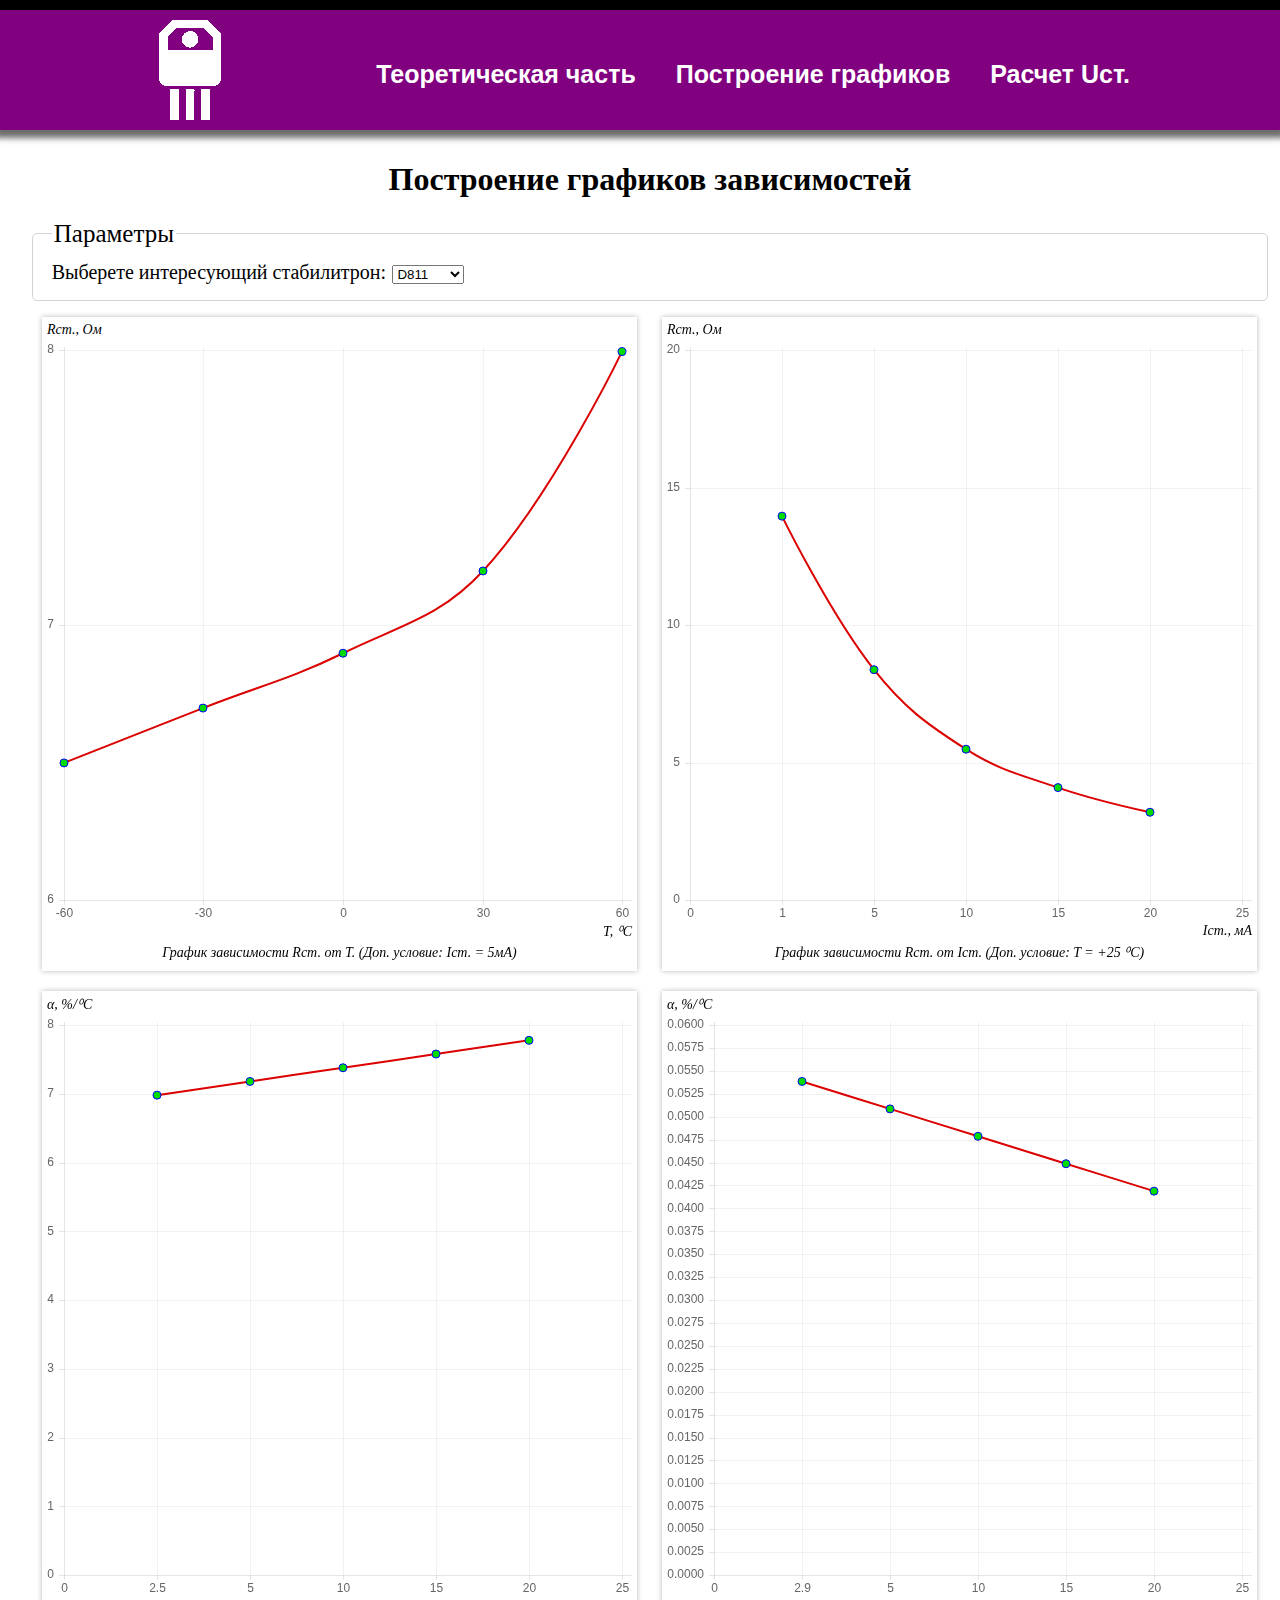
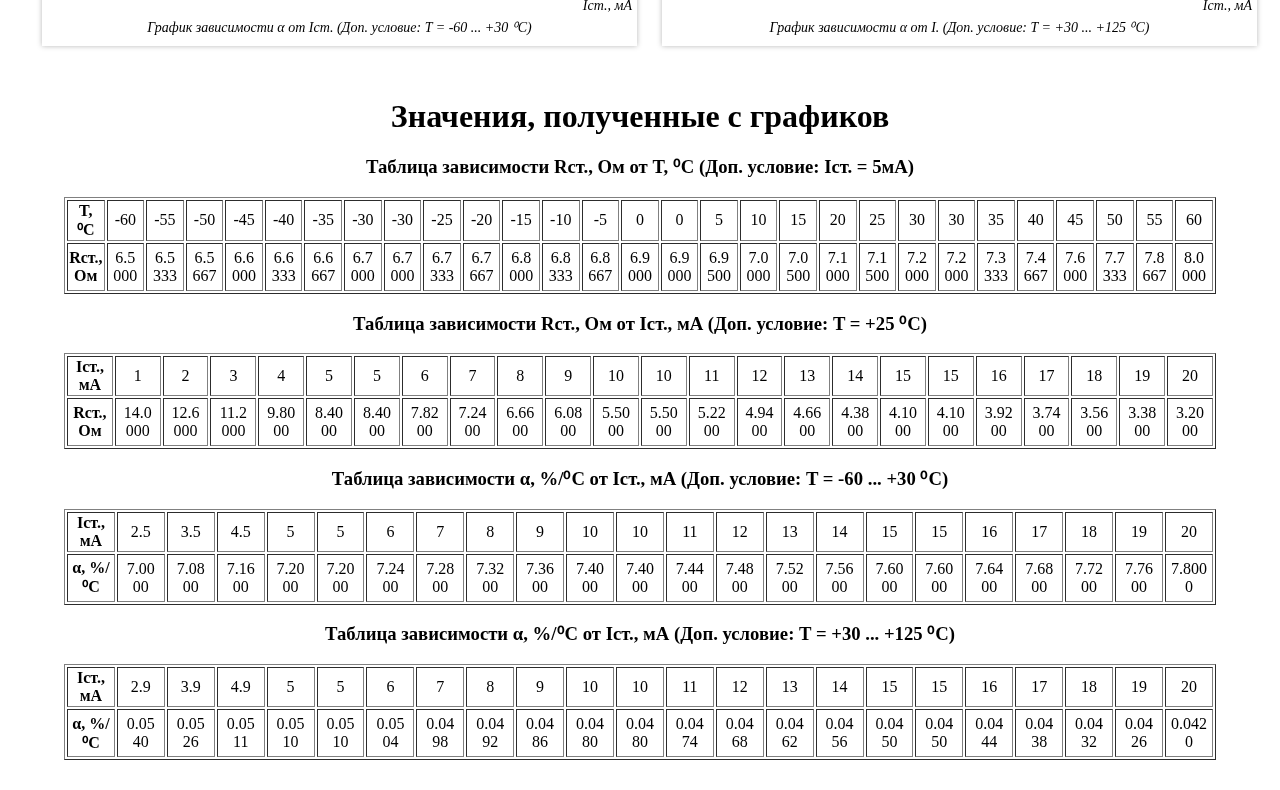
<file: index.html>
﻿<html>
<head>
	<link rel="stylesheet" href="css/style.css">
	<script type="text/javascript" src="js/stabilitrons.js"></script>
	<script type="text/javascript" src="js/jquery-2.1.1.min.js"></script>
	<script type="text/javascript" src="plugins/chart/Chart.min.js"></script>
	<script type="text/javascript" src="js/scripts.js"></script>
	<script type="text/javascript" src="js/common.js"></script>
	<script type="text/javascript" src="js/app_script.js"></script>
</head>
<body>
	<div class="site-wraper">
		<div class="header-wrapper">
			<header>
				<div id="header-logo">
					<img src="images/transistor-white.png">
				</div>
				<nav>
					<ul>
						<li><a href="voltage_calculation.html">Расчет Uст.</a></li>
						<li><a href="index.html">Построение графиков</a></li>
						<li><a href="manual.html">Теоретическая часть</a></li>
					</ul>
				</nav>
				<div class="clear-both"/>
			</header>
		</div>
		<div class="main-wrapper">
			<div id="main">
				<h1>
					Построение графиков зависимостей
				</h1>

				<div class="form-area">
					<form>
						<fieldset>
							<legend>Параметры</legend>
							<div class="form-item">
								<span class="description">Выберете интересующий стабилитрон:</span>					
								<select id="stabilitron-selector">
								</select>
							</div>
						</fieldset>
					</form>
				</div>

				<section id="charts">
					<div class="chart-area">
						<canvas id="myCanvas" width="450px" height="450px">
						</canvas>
						<h3>График зависимости 1</h3>
					</div>
					<div class="chart-area right-margin-zero">
						<canvas id="myCanvas" width="450px" height="450px"></canvas>
						<h3>График зависимости 2</h3>
					</div>
					<div class="chart-area">
						<canvas id="myCanvas" width="450px" height="450px"></canvas>
						<h3>График зависимости 3</h3>
					</div>
					<div class="chart-area right-margin-zero">
						<canvas id="myCanvas" width="450px" height="450px"></canvas>
						<h3>График зависимости 4</h3>
					</div>
				</section>
			</div>
		</div>

		<div id="dependencies-wrapper">
			<h1>
				Значения, полученные с графиков
			</h1>
			<section id="dependencies-container">
			</section>
		</div>

		<!--<div class="main-wrapper">
			<div class="form-area" id="UctForm">
					<h1>
						Расчет Uст.
					</h1>
				<form>
					<fieldset>
						<legend>Расчет Uст.</legend>
						<div class="form-item">
							<span class="description">Введите Umin (В):</span>
							<input id="Umin" type="text"/>					
						</div>
						<div class="form-item">
							<span class="description">Введите Umax (В):</span>
							<input id="Umax" type="text"/>					
						</div>
						<div class="form-item">
							<span class="description">Введите Imin (мА):</span>
							<input id="Imin" type="text"/>					
						</div>
						<div class="form-item">
							<span class="description">Введите Imax (мА):</span>
							<input id="Imax" type="text"/>					
						</div>
						<div class="form-item">
							<span class="description">Введите Rmin (Ом):</span>
							<input id="Rmin" type="text"/>					
						</div>
						<div class="form-item">
							<span class="description">Введите Rmax (Ом):</span>
							<input id="Rmax" type="text"/>	
						</div>

						<div class="form-item">
							<span class="description">Введите Tmin (⁰С):</span>
							<input id="Tmin" type="text"/>	
						</div>
						<div class="form-item">
							<span class="description">Введите Tmax (⁰С):</span>
							<input id="Tmax" type="text"/>					
						</div>
						<div class="form-item">
							<span class="description">Введите α (%/⁰С):</span>
							<input id="Alpha" type="text"/>					
						</div>
						<div class="form-item">
							<span class="description">Введите T (⁰С):</span>
							<input id="TemperatureVal" type="text"/>				
						</div>
						<div class="form-item">
							<span class="description">Введите I (мА):</span>
							<input id="CurrentVal" type="text"/>					
						</div>
						<div class="build-btn-container">
							<a id="calculate-uct" class="button" href="#">Рассчитать</a>
						</div>
					</fieldset>
				</form>
			</div>
		</div>-->

		<!--<div id="footer-wrapper">
			<footer>
				<p>
					©copyright Разработано в 311 аудитории... Все вопросы туда :)
				</p>
			</footer>
		</div>-->
	</div>
</body>
</html>
</file>
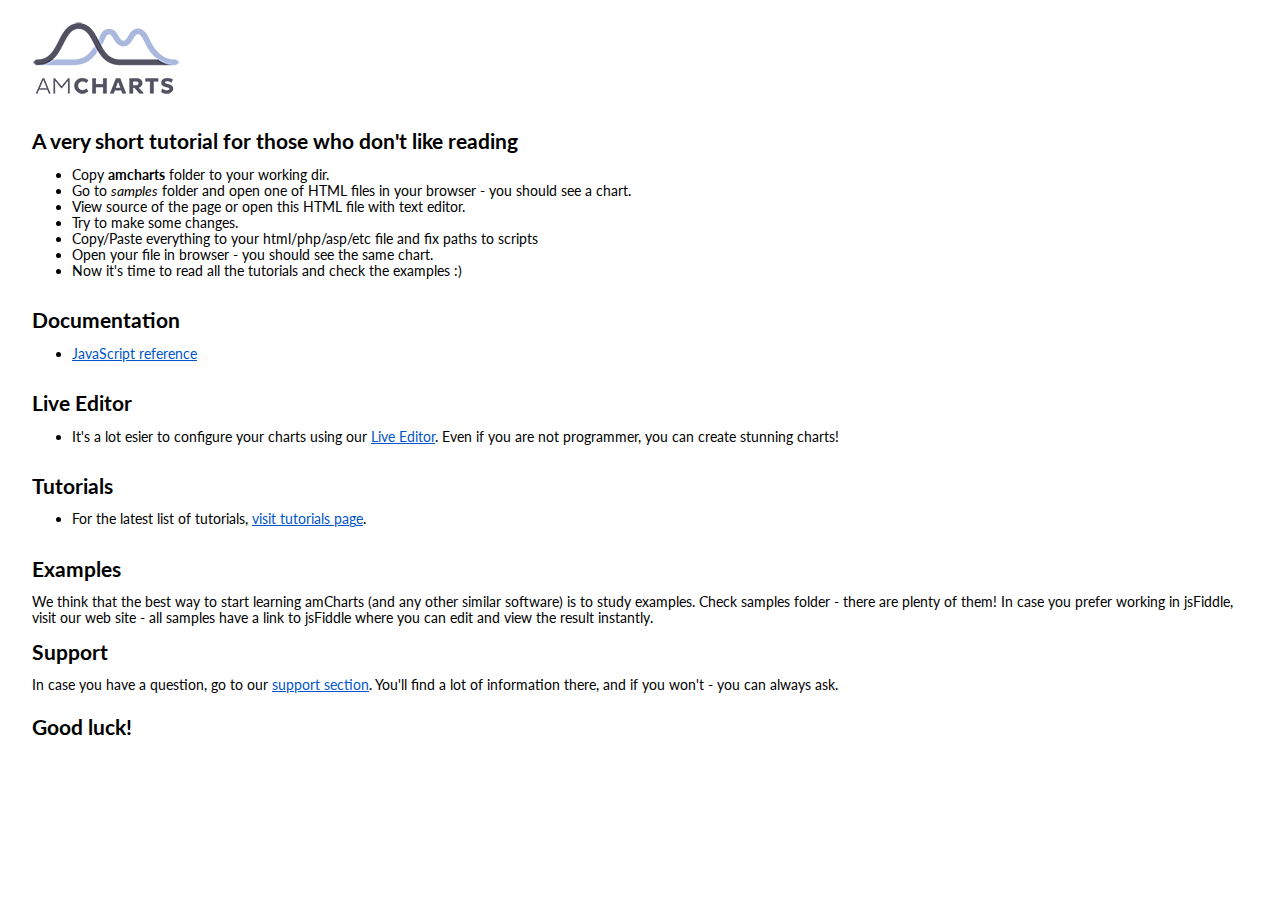
<file: plugins/amcharts/index.html>
<!DOCTYPE html PUBLIC "-//W3C//DTD XHTML 1.0 Transitional//EN" "http://www.w3.org/TR/xhtml1/DTD/xhtml1-transitional.dtd">
<html xmlns="http://www.w3.org/1999/xhtml">
<head>
<title>Intro to JavaScript amCharts</title>
<meta http-equiv="Content-Type" content="text/html; charset=UTF-8">
<link href="images/style.css" rel="stylesheet" type="text/css">
</head>

<body bgcolor="#FFFFFF">
    <p><img src="images/logo.png" /></p>
    <hr>
    <h2>A very short tutorial for those who don't like reading</h2>
	<ul>
	    <li>Copy <b>amcharts</b> folder to your working dir.</li>
	    <li>Go to <i>samples</i> folder and open one of HTML files in your browser - you should see a chart.</li>
	    <li>View source of the page or open this HTML file with text editor.</li>
	    <li>Try to make some changes.</li>
	    <li>Copy/Paste everything to your html/php/asp/etc file and fix paths to scripts</li>
	    <li>Open your file in browser - you should see the same chart.</li>
	    <li>Now it's time to read all the tutorials and check the examples :)</li>
	</ul>
    <hr>
 	<h2>Documentation</h2>
	<ul>
		<li><a href="http://docs.amcharts.com/3/javascriptcharts/">JavaScript reference</a></li>
	</ul>
 	<hr>
 	<h2>Live Editor</h2>
	<ul>
		<li>It's a lot esier to configure your charts using our <a href="http://live.amcharts.com/">Live Editor</a>. Even if you are not programmer, you can create stunning charts!</li>
	</ul>
    <hr>
	<h2>Tutorials</h2>
	<ul>
		<li>For the latest list of tutorials, <a href="http://www.amcharts.com/tutorials/">visit tutorials page</a>.</li>
	</ul>
	<hr>
	<h2>Examples</h2>
	We think that the best way to start learning amCharts (and any other similar software) is to study examples. Check samples folder - there are plenty of them! In case you prefer working in jsFiddle, visit our web site - all samples have a link to jsFiddle where you can edit and view the result instantly.
    <h2>Support</h2>
	In case you have a question, go to our <a href="http://www.amcharts.com/support/">support section</a>. You'll find a lot of information there, and if you won't - you can always ask.
	<hr>
	<h2>Good luck!</h2>
	<hr>
</body>
</html>
</file>
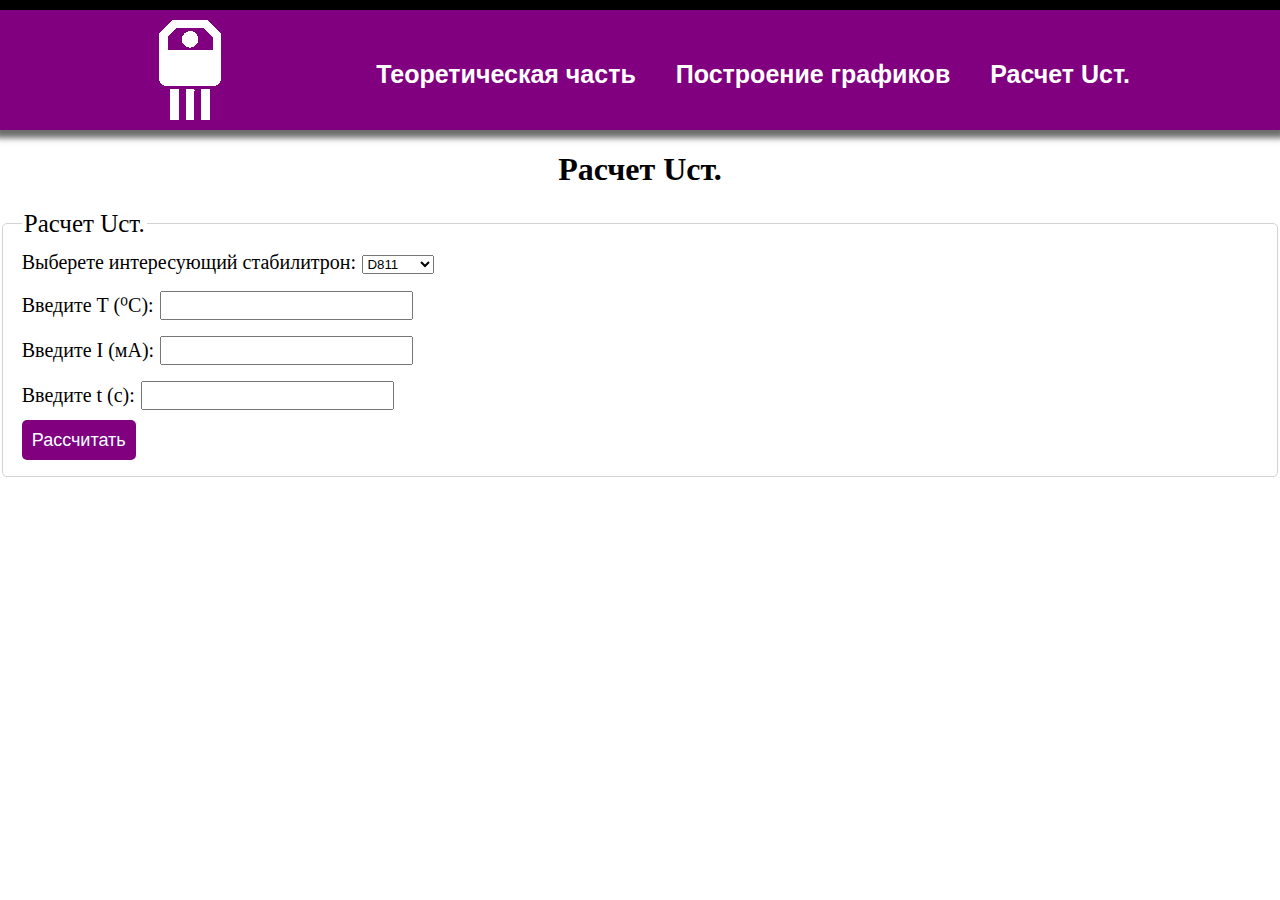
<file: voltage_calculation.html>
﻿<html>
<head>
	<link rel="stylesheet" href="css/style.css">
	<script type="text/javascript" src="js/stabilitrons.js"></script>
	<script type="text/javascript" src="js/jquery-2.1.1.min.js"></script>
	<script type="text/javascript" src="plugins/chart/Chart.min.js"></script>
	<script type="text/javascript" src="js/common.js"></script>
	<script type="text/javascript" src="js/voltagecalc.js"></script>
</head>
<body>
	<div class="site-wraper">
		<div class="header-wrapper">
			<header>
				<div id="header-logo">
					<img src="images/transistor-white.png">
				</div>
				<nav>
					<ul>
						<li><a href="voltage_calculation.html">Расчет Uст.</a></li>
						<li><a href="index.html">Построение графиков</a></li>
						<li><a href="manual.html">Теоретическая часть</a></li>
					</ul>
				</nav>
				<div class="clear-both"/>
			</header>
		</div>
		
		<div class="main-wrapper">
			<div class="form-area" id="UctForm">
					<h1>
						Расчет Uст.
					</h1>
				<form>
					<fieldset>
						<legend>Расчет Uст.</legend>
						<div class="form-item">
							<span class="description">Выберете интересующий стабилитрон:</span>					
							<select id="stabilitron-selector"></select>
						</div>
						<div class="form-item">
							<span class="description">Введите T (⁰С):</span>
							<input id="TemperatureVal" type="text"/>				
						</div>
						<div class="form-item">
							<span class="description">Введите I (мА):</span>
							<input id="CurrentVal" type="text"/>					
						</div>
						<div class="form-item">
							<span class="description">Введите t (с):</span>
							<input id="TimeVal" type="text"/>					
						</div>
						<div class="build-btn-container">
							<a id="calculate-uct" class="button" href="#">Рассчитать</a>
							<span id="result"></span>
						</div>
					</fieldset>
				</form>
			</div>
		</div>

		<!--<div id="footer-wrapper">
			<footer>
				<p>
					©copyright Разработано в 311 аудитории... Все вопросы туда :)
				</p>
			</footer>
		</div>-->
	</div>
</body>
</html>
</file>
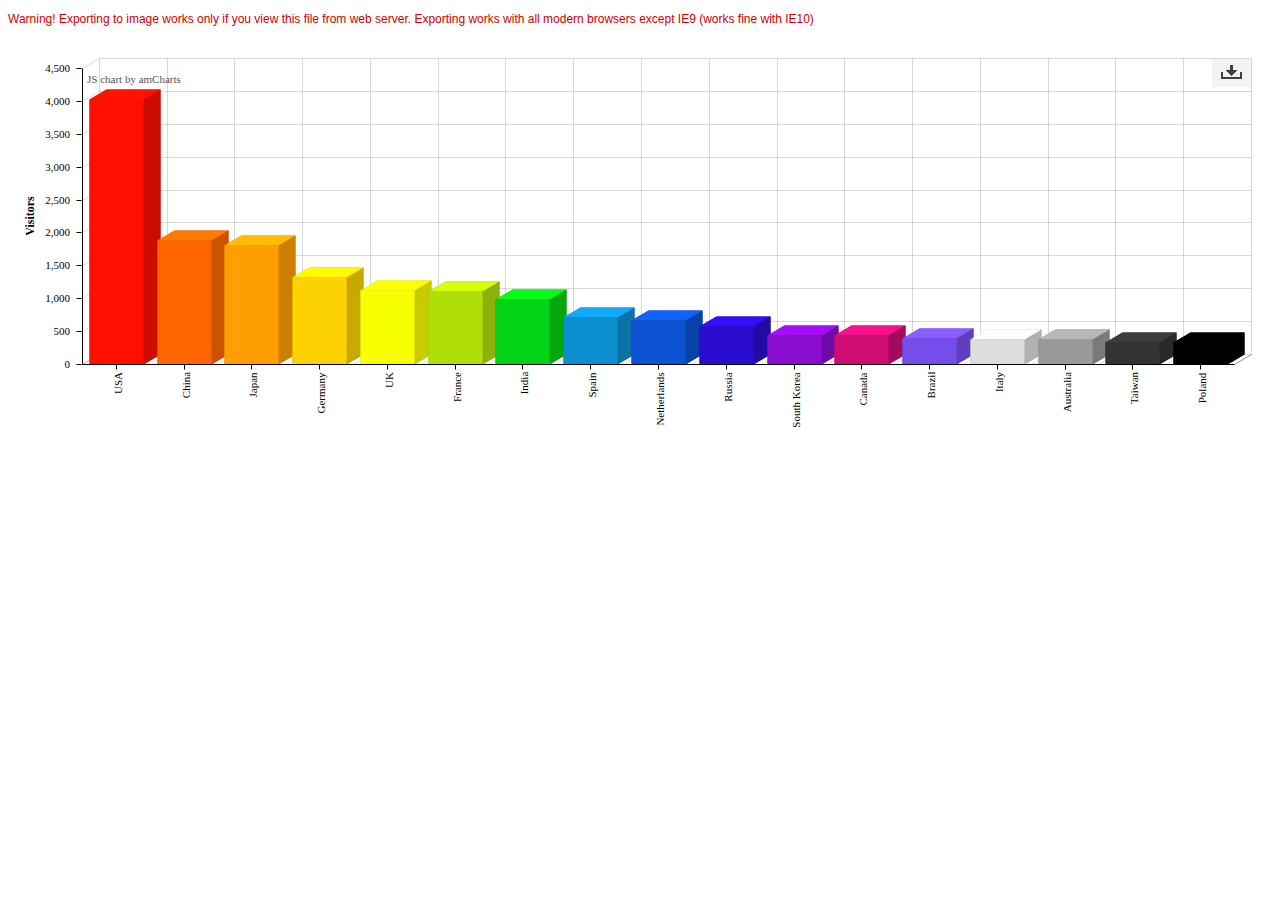
<file: plugins/amcharts/samples/_exporting_to_multiple_formats.html>
<!DOCTYPE HTML PUBLIC "-//W3C//DTD HTML 4.01//EN" "http://www.w3.org/TR/html4/strict.dtd">
<html>

    <head>
        <meta http-equiv="Content-Type" content="text/html; charset=utf-8">
        <title>amCharts examples</title>
        <link rel="stylesheet" href="style.css" type="text/css">
        <script src="../amcharts/amcharts.js" type="text/javascript"></script>
        <script src="../amcharts/serial.js" type="text/javascript"></script>

        <!-- scripts for exporting chart as an image -->
        <!-- Exporting to image works on all modern browsers except IE9 (IE10 works fine) -->
        <!-- Note, the exporting will work only if you view the file from web server -->
        <!--[if (!IE) | (gte IE 10)]> -->
        <script src="../amcharts/exporting/amexport.js" type="text/javascript"></script>
        <script src="../amcharts/exporting/rgbcolor.js" type="text/javascript"></script>
        <script src="../amcharts/exporting/canvg.js" type="text/javascript"></script>
        <script src="../amcharts/exporting/jspdf.js" type="text/javascript"></script>
        <script src="../amcharts/exporting/filesaver.js" type="text/javascript"></script>
        <script src="../amcharts/exporting/jspdf.plugin.addimage.js" type="text/javascript"></script>
        <!-- <![endif]-->

        <script type="text/javascript">
            var chart;

            var chartData = [{
                "country": "USA",
                    "visits": 4025,
                    "color": "#FF0F00"
            }, {
                "country": "China",
                    "visits": 1882,
                    "color": "#FF6600"
            }, {
                "country": "Japan",
                    "visits": 1809,
                    "color": "#FF9E01"
            }, {
                "country": "Germany",
                    "visits": 1322,
                    "color": "#FCD202"
            }, {
                "country": "UK",
                    "visits": 1122,
                    "color": "#F8FF01"
            }, {
                "country": "France",
                    "visits": 1114,
                    "color": "#B0DE09"
            }, {
                "country": "India",
                    "visits": 984,
                    "color": "#04D215"
            }, {
                "country": "Spain",
                    "visits": 711,
                    "color": "#0D8ECF"
            }, {
                "country": "Netherlands",
                    "visits": 665,
                    "color": "#0D52D1"
            }, {
                "country": "Russia",
                    "visits": 580,
                    "color": "#2A0CD0"
            }, {
                "country": "South Korea",
                    "visits": 443,
                    "color": "#8A0CCF"
            }, {
                "country": "Canada",
                    "visits": 441,
                    "color": "#CD0D74"
            }, {
                "country": "Brazil",
                    "visits": 395,
                    "color": "#754DEB"
            }, {
                "country": "Italy",
                    "visits": 386,
                    "color": "#DDDDDD"
            }, {
                "country": "Australia",
                    "visits": 384,
                    "color": "#999999"
            }, {
                "country": "Taiwan",
                    "visits": 338,
                    "color": "#333333"
            }, {
                "country": "Poland",
                    "visits": 328,
                    "color": "#000000"
            }];


            var chart = AmCharts.makeChart("chartdiv", {
                type: "serial",
                dataProvider: chartData,
                categoryField: "country",
                pathToImages:"../amcharts/images/",
                depth3D: 20,
                angle: 30,

                categoryAxis: {
                    labelRotation: 90,
                    gridPosition: "start"
                },

                valueAxes: [{
                    title: "Visitors"
                }],

                graphs: [{

                    valueField: "visits",
                    colorField: "color",
                    type: "column",
                    lineAlpha: 0,
                    fillAlphas: 1
                }],

                chartCursor: {
                    cursorAlpha: 0,
                    zoomable: false,
                    categoryBalloonEnabled: false
                },

                amExport: {
                    top: 21,
                    right: 21,
                    buttonColor: '#EFEFEF',
                    buttonRollOverColor:'#DDDDDD',
                    exportPNG:true,
                    exportJPG:true,
                    exportPDF:true,
                    exportSVG:true
                }
            });
        </script>
    </head>

    <body>
		<span style="font-family: Arial; font-size: 10; color: #CC0000;">
			<p>Warning! Exporting to image works only if you view this file from web server. Exporting works with all modern browsers except IE9 (works fine with IE10)</p>
		</span>
        <div id="chartdiv" style="width: 100%; height: 400px;"></div>
    </body>

</html>
</file>
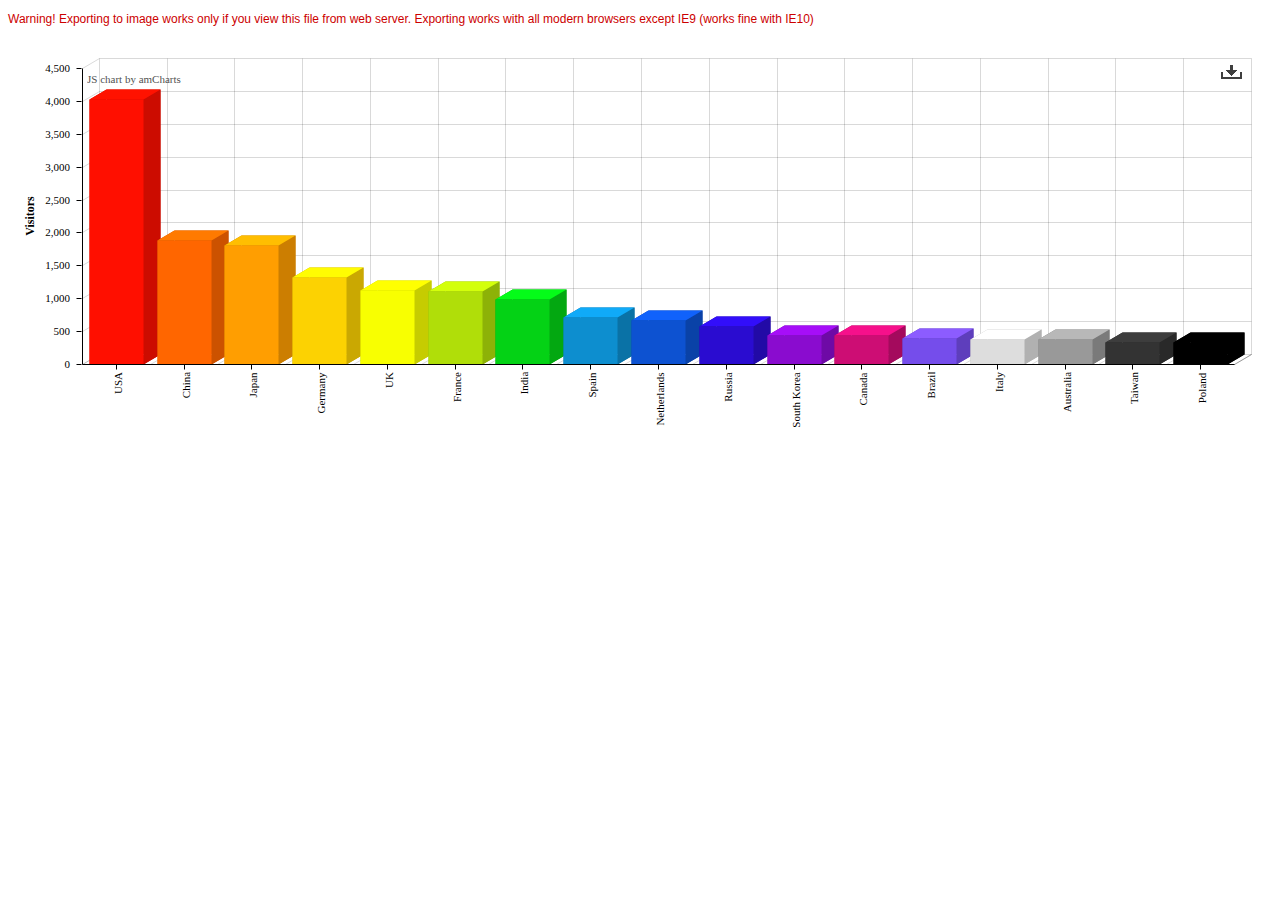
<file: plugins/amcharts/samples/_exporting_to_png.html>
<!DOCTYPE HTML PUBLIC "-//W3C//DTD HTML 4.01//EN" "http://www.w3.org/TR/html4/strict.dtd">
<html>

    <head>
        <meta http-equiv="Content-Type" content="text/html; charset=utf-8">
        <title>amCharts examples</title>
        <link rel="stylesheet" href="style.css" type="text/css">
        <script src="../amcharts/amcharts.js" type="text/javascript"></script>
        <script src="../amcharts/serial.js" type="text/javascript"></script>

        <!-- scripts for exporting chart as an image -->
        <!-- Note, the exporting will work only if you view the file from web server -->
        <!-- Exporting to image works on all modern browsers except IE9 (IE10 works fine) -->
        <!--[if (!IE) | (gte IE 10)]> -->
        <script src="../amcharts/exporting/amexport.js" type="text/javascript"></script>
        <script src="../amcharts/exporting/rgbcolor.js" type="text/javascript"></script>
        <script src="../amcharts/exporting/canvg.js" type="text/javascript"></script>
        <script src="../amcharts/exporting/filesaver.js" type="text/javascript"></script>
        <!-- <![endif]-->
        <script type="text/javascript">
            var chart;

            var chartData = [{
                "country": "USA",
                    "visits": 4025,
                    "color": "#FF0F00"
            }, {
                "country": "China",
                    "visits": 1882,
                    "color": "#FF6600"
            }, {
                "country": "Japan",
                    "visits": 1809,
                    "color": "#FF9E01"
            }, {
                "country": "Germany",
                    "visits": 1322,
                    "color": "#FCD202"
            }, {
                "country": "UK",
                    "visits": 1122,
                    "color": "#F8FF01"
            }, {
                "country": "France",
                    "visits": 1114,
                    "color": "#B0DE09"
            }, {
                "country": "India",
                    "visits": 984,
                    "color": "#04D215"
            }, {
                "country": "Spain",
                    "visits": 711,
                    "color": "#0D8ECF"
            }, {
                "country": "Netherlands",
                    "visits": 665,
                    "color": "#0D52D1"
            }, {
                "country": "Russia",
                    "visits": 580,
                    "color": "#2A0CD0"
            }, {
                "country": "South Korea",
                    "visits": 443,
                    "color": "#8A0CCF"
            }, {
                "country": "Canada",
                    "visits": 441,
                    "color": "#CD0D74"
            }, {
                "country": "Brazil",
                    "visits": 395,
                    "color": "#754DEB"
            }, {
                "country": "Italy",
                    "visits": 386,
                    "color": "#DDDDDD"
            }, {
                "country": "Australia",
                    "visits": 384,
                    "color": "#999999"
            }, {
                "country": "Taiwan",
                    "visits": 338,
                    "color": "#333333"
            }, {
                "country": "Poland",
                    "visits": 328,
                    "color": "#000000"
            }];


            var chart = AmCharts.makeChart("chartdiv", {
                type: "serial",
                dataProvider: chartData,
                pathToImages: "../amcharts/images/",
                categoryField: "country",
                depth3D: 20,
                angle: 30,

                categoryAxis: {
                    labelRotation: 90,
                    gridPosition: "start"
                },

                valueAxes: [{
                    title: "Visitors"
                }],

                graphs: [{

                    valueField: "visits",
                    colorField: "color",
                    type: "column",
                    lineAlpha: 0,
                    fillAlphas: 1
                }],

                chartCursor: {
                    cursorAlpha: 0,
                    zoomable: false,
                    categoryBalloonEnabled: false
                },

                amExport: {
                    top: 21,
                    right: 21
                }
            });
        </script>
    </head>

    <body>
		<span style="font-family: Arial; font-size: 10; color: #CC0000;">
			<p>Warning! Exporting to image works only if you view this file from web server. Exporting works with all modern browsers except IE9 (works fine with IE10)</p>
		</span>
        <div id="chartdiv" style="width: 100%; height: 400px;"></div>
    </body>

</html>
</file>
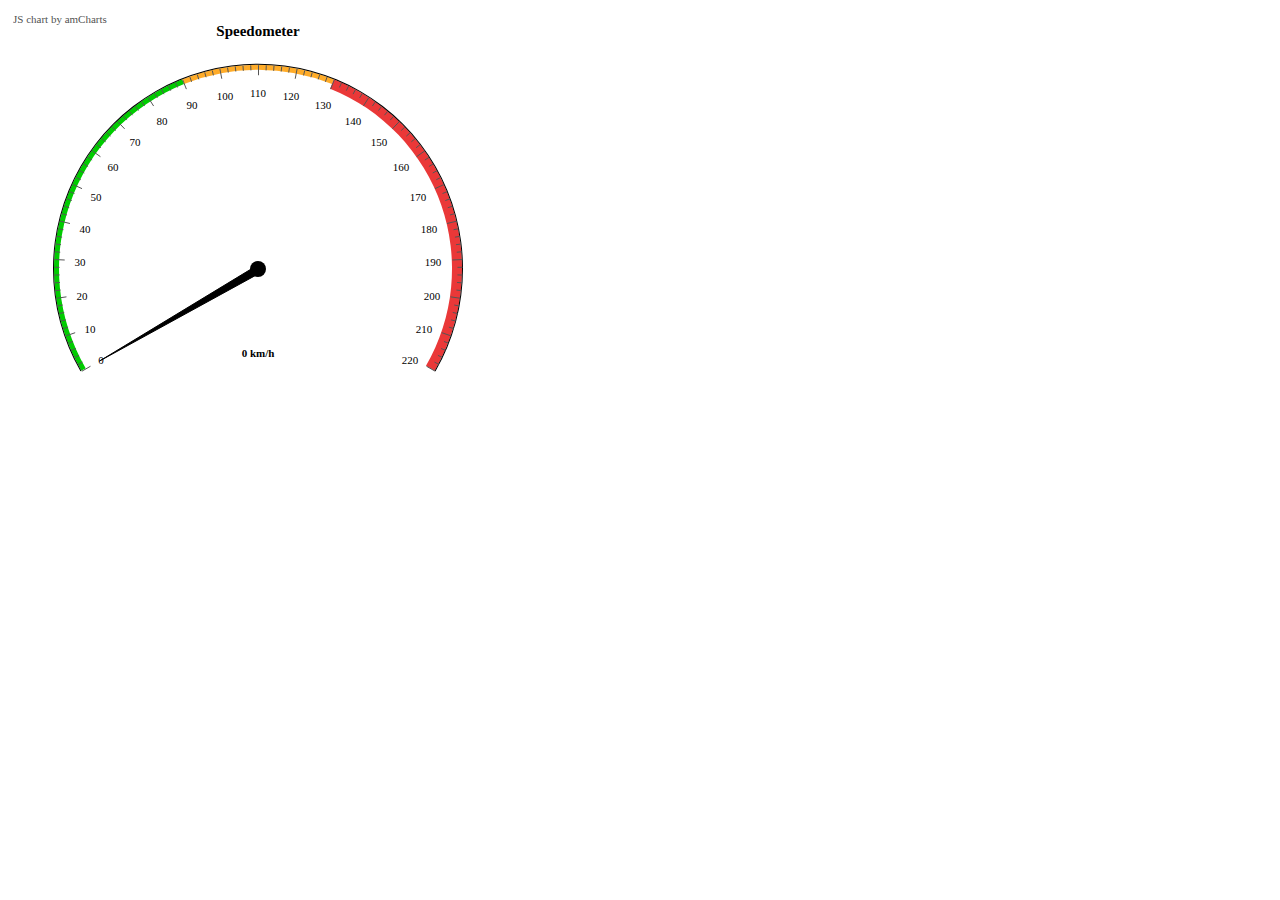
<file: plugins/amcharts/samples/_JSON_angularGauge.html>
<!DOCTYPE HTML PUBLIC "-//W3C//DTD HTML 4.01//EN" "http://www.w3.org/TR/html4/strict.dtd">
<html>

    <head>
        <meta http-equiv="Content-Type" content="text/html; charset=utf-8">
        <title>amCharts examples</title>
        <link rel="stylesheet" href="style.css" type="text/css">
        <script src="../amcharts/amcharts.js" type="text/javascript"></script>
        <script src="../amcharts/gauge.js" type="text/javascript"></script>

        <script type="text/javascript">

            var chart = AmCharts.makeChart("chartdiv", {
                type: "gauge",
                titles: [{
                    "text": "Speedometer",
                    "size": 15
                }],

                axes: [{
                    startValue: 0,
                    axisThickness: 1,
                    endValue: 220,
                    valueInterval: 10,
                    bottomTextYOffset: -20,
                    bottomText: "0 km/h",

                    bands: [{
                            startValue: 0,
                            endValue: 90,
                            color: "#00CC00"
                        },

                        {
                            startValue: 90,
                            endValue: 130,
                            color: "#ffac29"
                        },

                        {
                            startValue: 130,
                            endValue: 220,
                            color: "#ea3838",
                            innerRadius: "95%"
                        }
                    ]
                }],

                arrows: [{}]
            });

            setInterval(randomValue, 2000);

             // set random value
            function randomValue() {
                var value = Math.round(Math.random() * 200);
                chart.arrows[0].setValue(value);
                chart.axes[0].setBottomText(value + " km/h");
            }
        </script>
    </head>

    <body>
        <div id="chartdiv" style="width:500px; height:400px;"></div>
    </body>

</html>
</file>
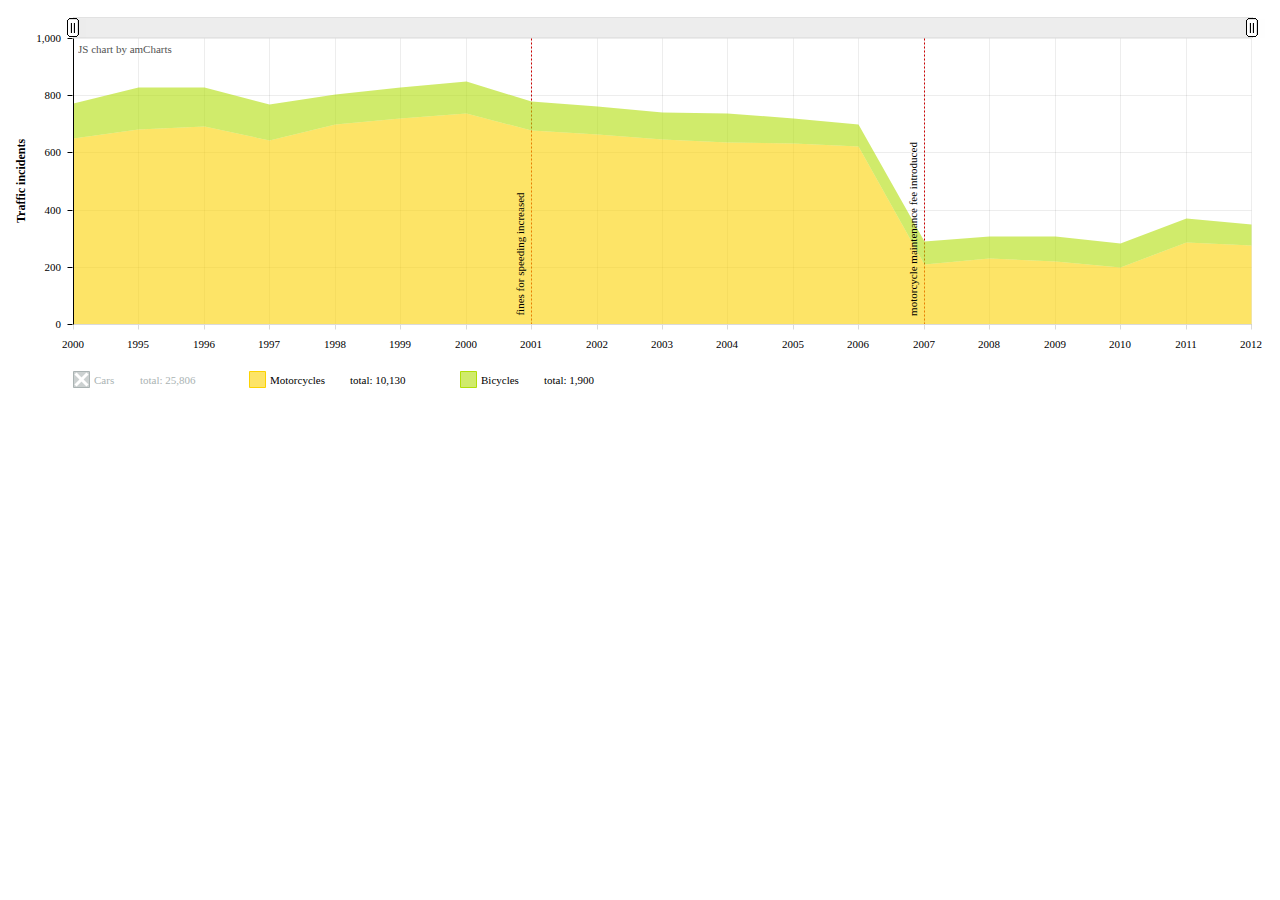
<file: plugins/amcharts/samples/_JSON_areaStacked.html>
<!DOCTYPE HTML PUBLIC "-//W3C//DTD HTML 4.01//EN" "http://www.w3.org/TR/html4/strict.dtd">
<html>

    <head>
        <meta http-equiv="Content-Type" content="text/html; charset=utf-8">
        <title>amCharts examples</title>
        <link rel="stylesheet" href="style.css" type="text/css">
        <script src="../amcharts/amcharts.js" type="text/javascript"></script>
        <script src="../amcharts/serial.js" type="text/javascript"></script>
        <script type="text/javascript">

            // this chart is exactly the same as in areaStacked.html, only made using JSON except JavaScript API

            var chartData = [{
               "year": 2000,
                   "cars": 1587,
                   "motorcycles": 650,
                   "bicycles": 121
           }, {
               "year": 1995,
                   "cars": 1567,
                   "motorcycles": 683,
                   "bicycles": 146
           }, {
               "year": 1996,
                   "cars": 1617,
                   "motorcycles": 691,
                   "bicycles": 138
           }, {
               "year": 1997,
                   "cars": 1630,
                   "motorcycles": 642,
                   "bicycles": 127
           }, {
               "year": 1998,
                   "cars": 1660,
                   "motorcycles": 699,
                   "bicycles": 105
           }, {
               "year": 1999,
                   "cars": 1683,
                   "motorcycles": 721,
                   "bicycles": 109
           }, {
               "year": 2000,
                   "cars": 1691,
                   "motorcycles": 737,
                   "bicycles": 112
           }, {
               "year": 2001,
                   "cars": 1298,
                   "motorcycles": 680,
                   "bicycles": 101
           }, {
               "year": 2002,
                   "cars": 1275,
                   "motorcycles": 664,
                   "bicycles": 97
           }, {
               "year": 2003,
                   "cars": 1246,
                   "motorcycles": 648,
                   "bicycles": 93
           }, {
               "year": 2004,
                   "cars": 1218,
                   "motorcycles": 637,
                   "bicycles": 101
           }, {
               "year": 2005,
                   "cars": 1213,
                   "motorcycles": 633,
                   "bicycles": 87
           }, {
               "year": 2006,
                   "cars": 1199,
                   "motorcycles": 621,
                   "bicycles": 79
           }, {
               "year": 2007,
                   "cars": 1110,
                   "motorcycles": 210,
                   "bicycles": 81
           }, {
               "year": 2008,
                   "cars": 1165,
                   "motorcycles": 232,
                   "bicycles": 75
           }, {
               "year": 2009,
                   "cars": 1145,
                   "motorcycles": 219,
                   "bicycles": 88
           }, {
               "year": 2010,
                   "cars": 1163,
                   "motorcycles": 201,
                   "bicycles": 82
           }, {
               "year": 2011,
                   "cars": 1180,
                   "motorcycles": 285,
                   "bicycles": 87
           }, {
               "year": 2012,
                   "cars": 1159,
                   "motorcycles": 277,
                   "bicycles": 71
           }];

           AmCharts.makeChart("chartdiv", {
               type: "serial",
               pathToImages: "../amcharts/images/",
               dataProvider: chartData,
               marginTop: 10,
               categoryField: "year",
               categoryAxis: {
                   gridAlpha: 0.07,
                   axisColor: "#DADADA",
                   startOnAxis: true,
                   guides: [{
                       category: "2001",
                       lineColor: "#CC0000",
                       lineAlpha: 1,
                       dashLength: 2,
                       inside: true,
                       labelRotation: 90,
                       label: "fines for speeding increased"
                   }, {
                       category: "2007",
                       lineColor: "#CC0000",
                       lineAlpha: 1,
                       dashLength: 2,
                       inside: true,
                       labelRotation: 90,
                       label: "motorcycle maintenance fee introduced"
                   }]
               },
               valueAxes: [{
                   stackType: "regular",
                   gridAlpha: 0.07,
                   title: "Traffic incidents"
               }],

               graphs: [{
                   type: "line",
                   title: "Cars",
                   hidden: true,
                   valueField: "cars",
                   lineAlpha: 0,
                   fillAlphas: 0.6,
                   balloonText: "<img src='images/car.png' style='vertical-align:bottom; margin-right: 10px; width:28px; height:21px;'><span style='font-size:14px; color:#000000;'><b>[[value]]</b></span>"
               }, {
                   type: "line",
                   title: "Motorcycles",
                   valueField: "motorcycles",
                   lineAlpha: 0,
                   fillAlphas: 0.6,
                   balloonText: "<img src='images/motorcycle.png' style='vertical-align:bottom; margin-right: 10px; width:28px; height:21px;'><span style='font-size:14px; color:#000000;'><b>[[value]]</b></span>"
               }, {
                   type: "line",
                   title: "Bicycles",
                   valueField: "bicycles",
                   lineAlpha: 0,
                   fillAlphas: 0.6,
                   balloonText: "<img src='images/bicycle.png' style='vertical-align:bottom; margin-right: 10px; width:28px; height:21px;'><span style='font-size:14px; color:#000000;'><b>[[value]]</b></span>"
               }],
               legend: {
                   position: "bottom",
                   valueText: "[[value]]",
                   valueWidth: 100,
                   valueAlign: "left",
                   equalWidths: false,
                   periodValueText: "total: [[value.sum]]"
               },
               chartCursor: {
                   cursorAlpha: 0
               },
               chartScrollbar: {
                   color: "FFFFFF"
               }

           });

        </script>
    </head>

    <body>
        <div id="chartdiv" style="width:100%; height:400px;"></div>
    </body>

</html>
</file>
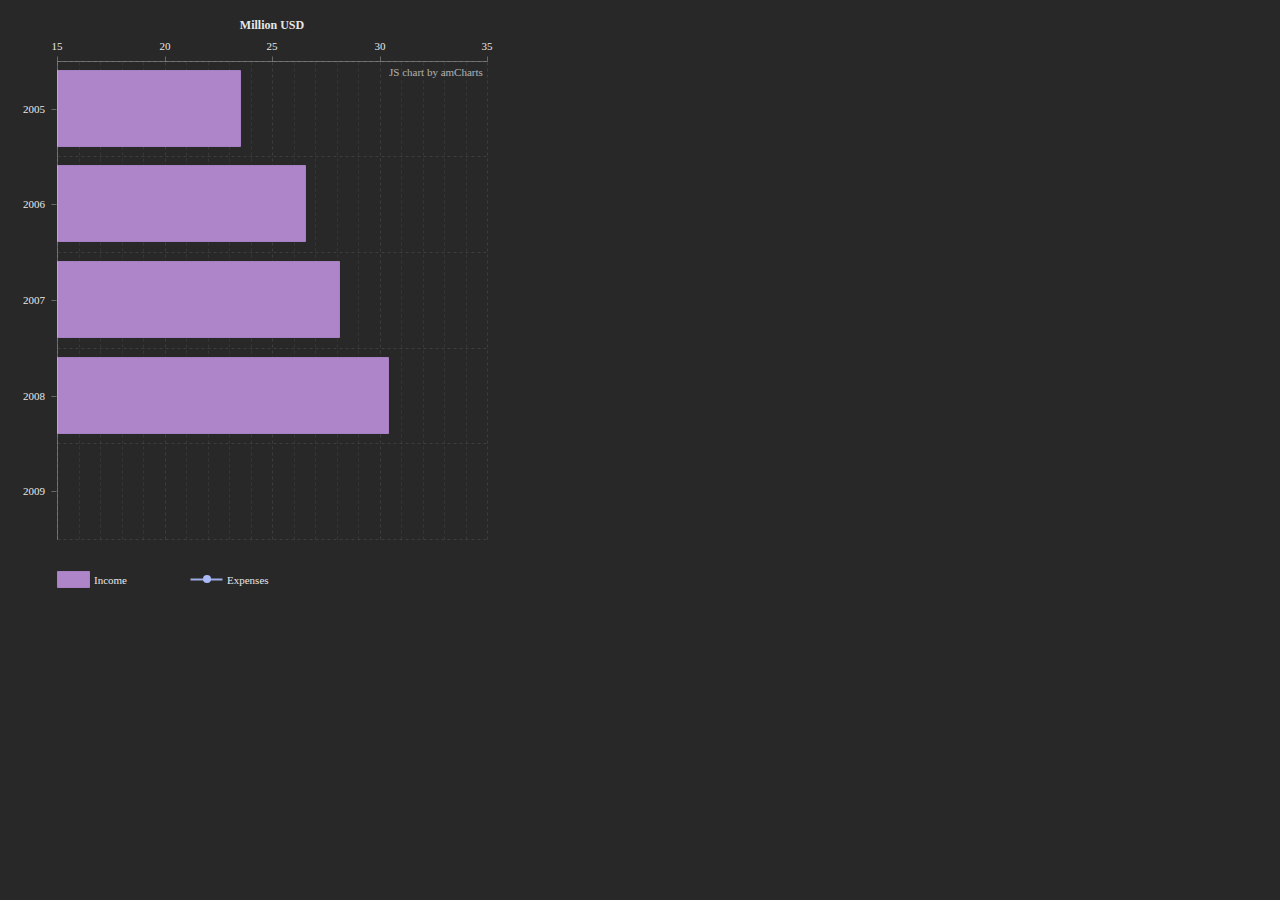
<file: plugins/amcharts/samples/_JSON_barAndLineMix.html>
<!DOCTYPE HTML PUBLIC "-//W3C//DTD HTML 4.01//EN" "http://www.w3.org/TR/html4/strict.dtd">
<html>

    <head>
        <meta http-equiv="Content-Type" content="text/html; charset=utf-8">
        <title>amCharts examples</title>
        <link rel="stylesheet" href="style.css" type="text/css">
        <script src="../amcharts/amcharts.js" type="text/javascript"></script>
        <script src="../amcharts/serial.js" type="text/javascript"></script>
        <script src="../amcharts/themes/dark.js" type="text/javascript"></script>

        <script type="text/javascript">
             AmCharts.makeChart("chartdiv", {
                type: "serial",
                theme: "dark",
                dataProvider: [{
                    "year": 2005,
                        "income": 23.5,
                        "expenses": 18.1
                }, {
                    "year": 2006,
                        "income": 26.2,
                        "expenses": 22.8
                }, {
                    "year": 2007,
                        "income": 30.1,
                        "expenses": 23.9
                }, {
                    "year": 2008,
                        "income": 29.5,
                        "expenses": 25.1
                }, {
                    "year": 2009,
                        "income": 24.6,
                        "expenses": 25
                }],
                categoryField: "year",
                startDuration: 1,
                rotate: true,

                categoryAxis: {
                    gridPosition: "start"
                },
                valueAxes: [{
                    position: "top",
                    title: "Million USD",
                    minorGridEnabled: true
                }],
                graphs: [{
                    type: "column",
                    title: "Income",
                    valueField: "income",
                    fillAlphas:1,
                    balloonText: "<span style='font-size:13px;'>[[title]] in [[category]]:<b>[[value]]</b></span>"
                }, {
                    type: "line",
                    title: "Expenses",
                    valueField: "expenses",
                    lineThickness: 2,
                    bullet: "round",
                    balloonText: "<span style='font-size:13px;'>[[title]] in [[category]]:<b>[[value]]</b></span>"
                }],
                legend: {
                    useGraphSettings: true
                },

                creditsPosition:"top-right"

            });


        </script>
    </head>

    <body style="background-color:#282828;">
        <div id="chartdiv" style="width: 500px; height: 600px;"></div>
    </body>

</html>
</file>
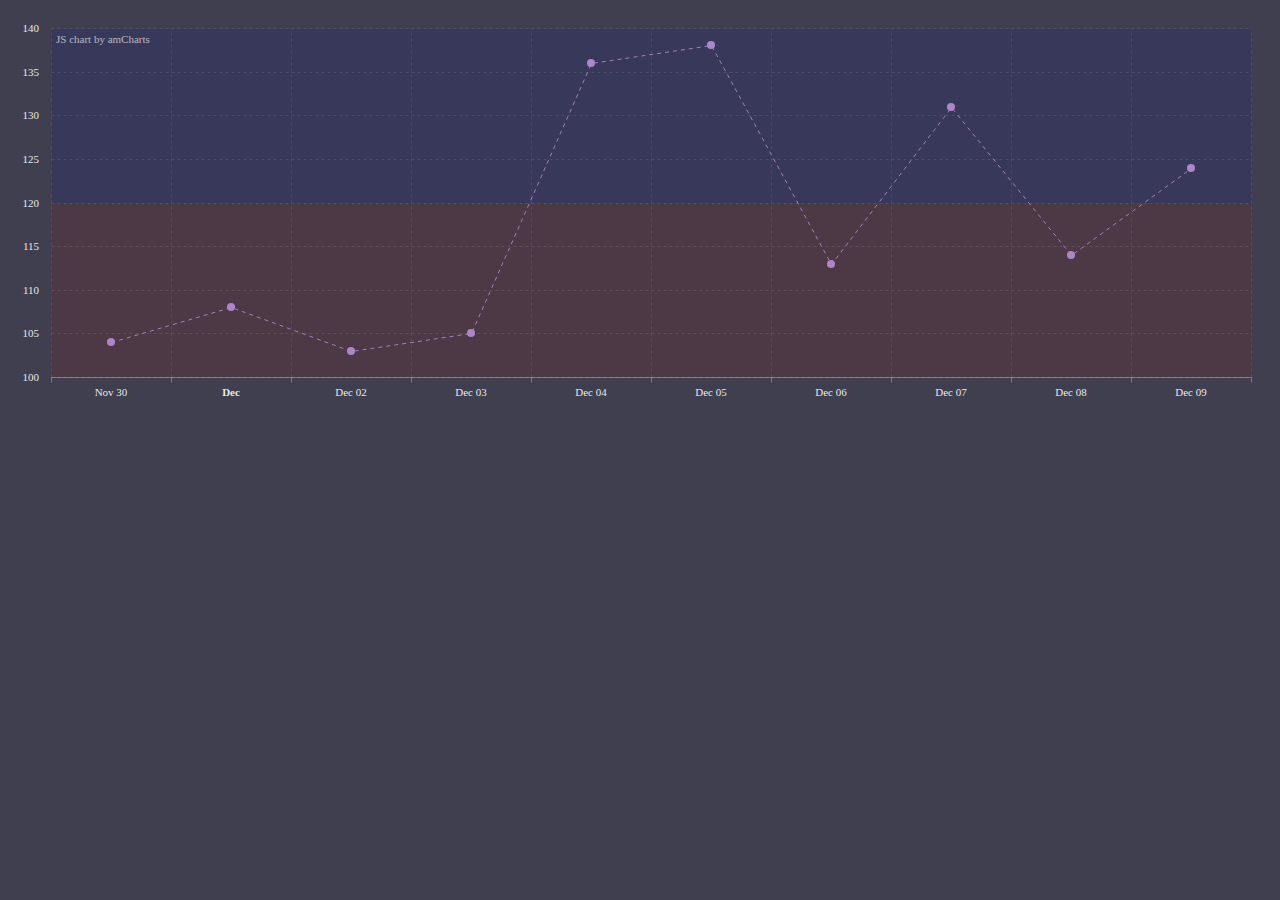
<file: plugins/amcharts/samples/_JSON_lineWithFilledValueRanges.html>
<!DOCTYPE HTML PUBLIC "-//W3C//DTD HTML 4.01//EN" "http://www.w3.org/TR/html4/strict.dtd">
<html>

    <head>
        <meta http-equiv="Content-Type" content="text/html; charset=utf-8">
        <title>amCharts examples</title>
        <link rel="stylesheet" href="style.css" type="text/css">
        <script src="../amcharts/amcharts.js" type="text/javascript"></script>
        <script src="../amcharts/serial.js" type="text/javascript"></script>
        <script src="../amcharts/themes/dark.js" type="text/javascript"></script>

        <script type="text/javascript">
            var chart = AmCharts.makeChart("chartdiv", {
                "type": "serial",
                "theme": "dark",
                "dataDateFormat": "YYYY-MM-DD",
                "pathToImages": "../amcharts/images/",
                "dataProvider": [{
                    "date": "2013-11-30",
                    "value": 104
                }, {
                    "date": "2013-12-01",
                    "value": 108
                }, {
                    "date": "2013-12-02",
                    "value": 103
                }, {
                    "date": "2013-12-03",
                    "value": 105
                }, {
                    "date": "2013-12-04",
                    "value": 136
                }, {
                    "date": "2013-12-05",
                    "value": 138
                }, {
                    "date": "2013-12-06",
                    "value": 113
                }, {
                    "date": "2013-12-07",
                    "value": 131
                }, {
                    "date": "2013-12-08",
                    "value": 114
                }, {
                    "date": "2013-12-09",
                    "value": 124
                }],
                "valueAxes": [{
                    "maximum": 140,
                    "minimum": 100,
                    "axisAlpha": 0,
                    "guides": [{
                        "fillAlpha": 0.1,
                        "fillColor": "#CC0000",
                        "lineAlpha": 0,
                        "toValue": 120,
                        "value": 0
                    }, {
                        "fillAlpha": 0.1,
                        "fillColor": "#0000cc",
                        "lineAlpha": 0,
                        "toValue": 200,
                        "value": 120
                    }]
                }],
                "graphs": [{
                    "bullet": "round",
                    "dashLength": 4,
                    "valueField": "value"
                }],
                "chartCursor": {
                    "cursorAlpha": 0
                },
                "categoryField": "date",
                "categoryAxis": {
                    "parseDates": true
                }
            });
        </script>
    </head>

    <body style="background-color:#3f3f4f;">
        <div id="chartdiv" style="width: 100%; height: 400px;"></div>
    </body>

</html>
</file>
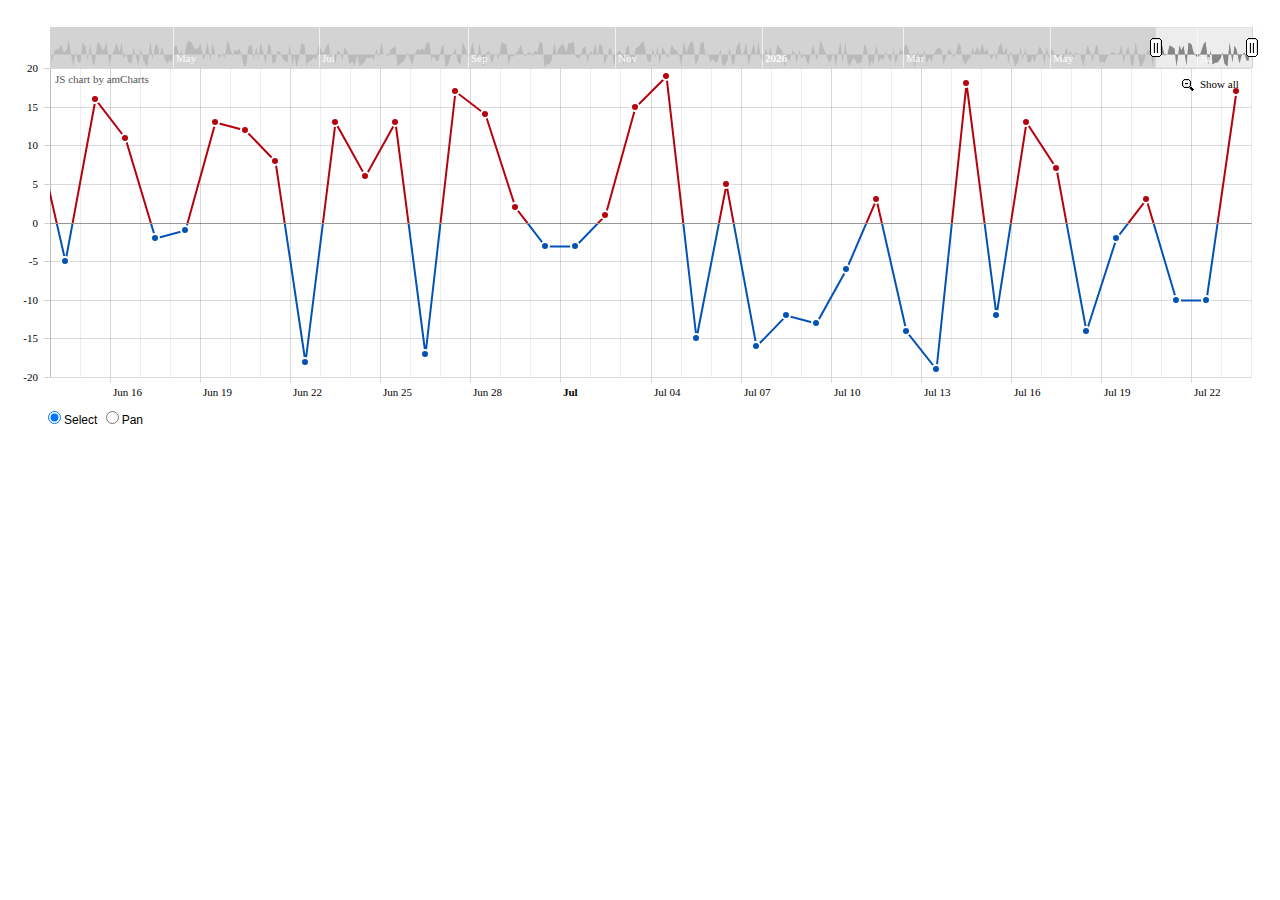
<file: plugins/amcharts/samples/_JSON_lineWithScrollAndZoom.html>
<!DOCTYPE HTML PUBLIC "-//W3C//DTD HTML 4.01//EN" "http://www.w3.org/TR/html4/strict.dtd">
<html>

    <head>
        <meta http-equiv="Content-Type" content="text/html; charset=utf-8">
        <title>amCharts examples</title>
        <link rel="stylesheet" href="style.css" type="text/css">
        <script src="../amcharts/amcharts.js" type="text/javascript"></script>
        <script src="../amcharts/serial.js" type="text/javascript"></script>

        <script type="text/javascript">

            var chartData = [];
            generateChartData();

            var chart = AmCharts.makeChart("chartdiv", {
                type: "serial",
                pathToImages: "../amcharts/images/",
                dataProvider: chartData,
                categoryField: "date",
                categoryAxis: {
                    parseDates: true,
                    gridAlpha: 0.15,
                    minorGridEnabled: true,
                    axisColor: "#DADADA"
                },
                valueAxes: [{
                    axisAlpha: 0.2,
                    id: "v1"
                }],
                graphs: [{
                    title: "red line",
                    id: "g1",
                    valueAxis: "v1",
                    valueField: "visits",
                    bullet: "round",
                    bulletBorderColor: "#FFFFFF",
                    bulletBorderAlpha: 1,
                    lineThickness: 2,
                    lineColor: "#b5030d",
                    negativeLineColor: "#0352b5",
                    balloonText: "[[category]]<br><b><span style='font-size:14px;'>value: [[value]]</span></b>"
                }],
                chartCursor: {
                    fullWidth:true,
                    cursorAlpha:0.1
                },
                chartScrollbar: {
                    scrollbarHeight: 40,
                    color: "#FFFFFF",
                    autoGridCount: true,
                    graph: "g1"
                },

                mouseWheelZoomEnabled:true
            });

            chart.addListener("dataUpdated", zoomChart);


            // generate some random data, quite different range
            function generateChartData() {
                var firstDate = new Date();
                firstDate.setDate(firstDate.getDate() - 500);

                for (var i = 0; i < 500; i++) {
                    // we create date objects here. In your data, you can have date strings
                    // and then set format of your dates using chart.dataDateFormat property,
                    // however when possible, use date objects, as this will speed up chart rendering.
                    var newDate = new Date(firstDate);
                    newDate.setDate(newDate.getDate() + i);

                    var visits = Math.round(Math.random() * 40) - 20;

                    chartData.push({
                        date: newDate,
                        visits: visits
                    });
                }
            }

            // this method is called when chart is first inited as we listen for "dataUpdated" event
            function zoomChart() {
                // different zoom methods can be used - zoomToIndexes, zoomToDates, zoomToCategoryValues
                chart.zoomToIndexes(chartData.length - 40, chartData.length - 1);
            }

            // changes cursor mode from pan to select
            function setPanSelect() {
                var chartCursor = chart.chartCursor;

                if (document.getElementById("rb1").checked) {
                    chartCursor.pan = false;
                    chartCursor.zoomable = true;

                } else {
                    chartCursor.pan = true;
                }
                chart.validateNow();
            }
        </script>
    </head>

    <body>
        <div id="chartdiv" style="width: 100%; height: 400px;"></div>
        <div style="margin-left:35px;">
            <input type="radio" checked="true" name="group" id="rb1" onclick="setPanSelect()">Select
            <input type="radio" name="group" id="rb2" onclick="setPanSelect()">Pan
		</div>
    </body>

</html>
</file>
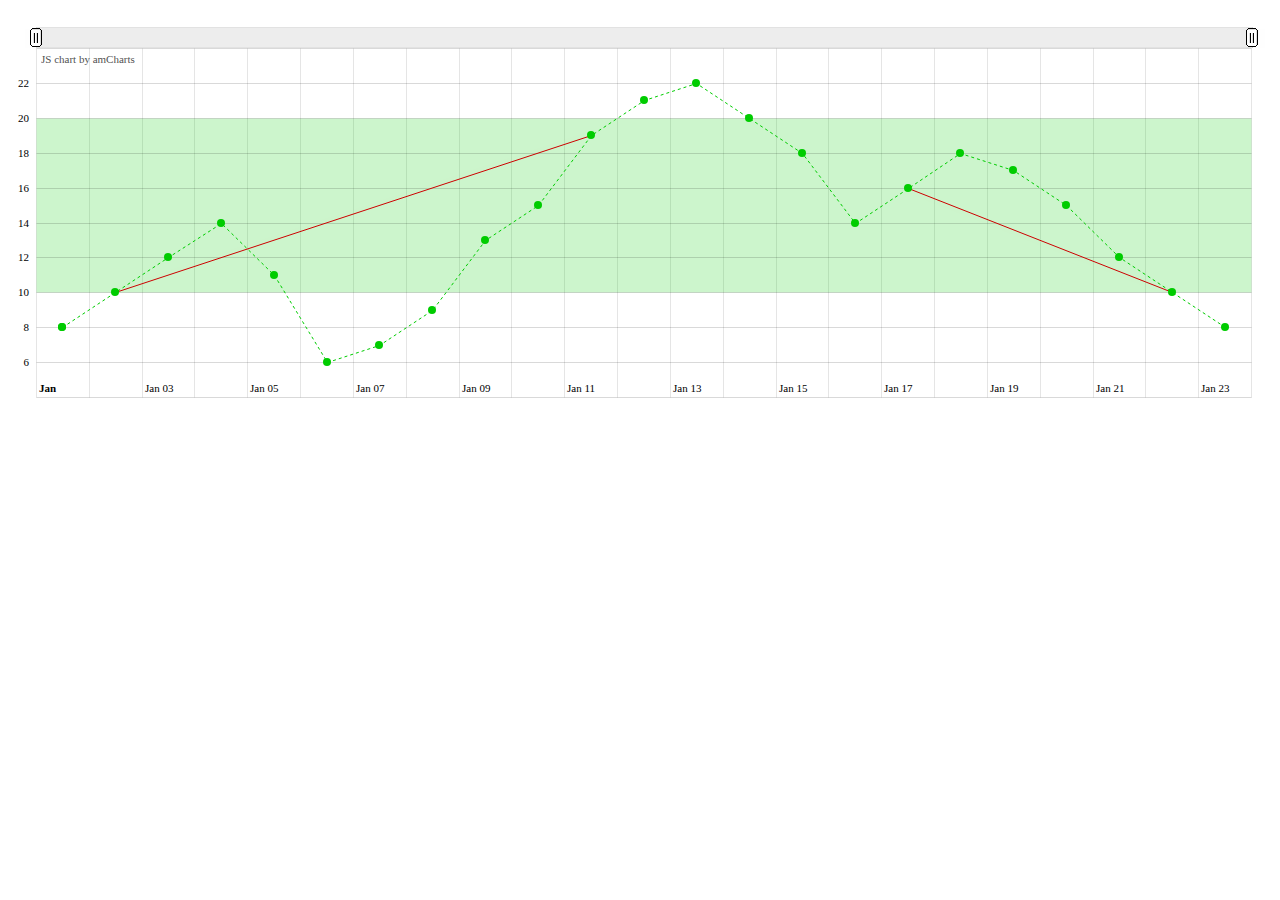
<file: plugins/amcharts/samples/_JSON_lineWithTrendLines.html>
<!DOCTYPE HTML PUBLIC "-//W3C//DTD HTML 4.01//EN" "http://www.w3.org/TR/html4/strict.dtd">
<html>

    <head>
        <meta http-equiv="Content-Type" content="text/html; charset=utf-8">
        <title>amCharts examples</title>
        <link rel="stylesheet" href="style.css" type="text/css">
        <script src="../amcharts/amcharts.js" type="text/javascript"></script>
        <script src="../amcharts/serial.js" type="text/javascript"></script>

        <script type="text/javascript">

            AmCharts.makeChart("chartdiv", {

                type: "serial",
                dataProvider: [{
                    "date": "2012-01-01",
                        "value": 8
                }, {
                    "date": "2012-01-01",
                        "value": 8
                }, {
                    "date": "2012-01-02",
                        "value": 10
                }, {
                    "date": "2012-01-03",
                        "value": 12
                }, {
                    "date": "2012-01-04",
                        "value": 14
                }, {
                    "date": "2012-01-05",
                        "value": 11
                }, {
                    "date": "2012-01-06",
                        "value": 6
                }, {
                    "date": "2012-01-07",
                        "value": 7
                }, {
                    "date": "2012-01-08",
                        "value": 9
                }, {
                    "date": "2012-01-09",
                        "value": 13
                }, {
                    "date": "2012-01-10",
                        "value": 15
                }, {
                    "date": "2012-01-11",
                        "value": 19
                }, {
                    "date": "2012-01-12",
                        "value": 21
                }, {
                    "date": "2012-01-13",
                        "value": 22
                }, {
                    "date": "2012-01-14",
                        "value": 20
                }, {
                    "date": "2012-01-15",
                        "value": 18
                }, {
                    "date": "2012-01-16",
                        "value": 14
                }, {
                    "date": "2012-01-17",
                        "value": 16
                }, {
                    "date": "2012-01-18",
                        "value": 18
                }, {
                    "date": "2012-01-19",
                        "value": 17
                }, {
                    "date": "2012-01-20",
                        "value": 15
                }, {
                    "date": "2012-01-21",
                        "value": 12
                }, {
                    "date": "2012-01-22",
                        "value": 10
                }, {
                    "date": "2012-01-23",
                        "value": 8
                }],

                pathToImages: "../amcharts/images/",

                dataDateFormat: "YYYY-MM-DD",
                categoryField: "date",


                categoryAxis: {
                    parseDates: true,
                    minPeriod: "DD",
                    gridAlpha: 0.1,
                    minorGridAlpha: 0.1,
                    axisAlpha: 0,
                    minorGridEnabled: true,
                    inside: true
                },

                valueAxes: [{

                    tickLength: 0,
                    axisAlpha: 0,
                    showFirstLabel: false,
                    showLastLabel: false,

                    guides: [{
                        value: 10,
                        toValue: 20,
                        fillColor: "#00CC00",
                        inside: true,
                        fillAlpha: 0.2,
                        lineAlpha: 0
                    }]

                }],


                graphs: [{
                    lineColor: "#00CC00",
                    valueField: "value",
                    dashLength: 3,
                    bullet: "round",
                    balloonText: "[[category]]<br><b><span style='font-size:14px;'>value:[[value]]</span></b>"
                }],

                chartCursor: {},
                chartScrollbar: {},

                mouseWheelZoomEnabled:true,

                trendLines: [{
                    initialDate: new Date(2012, 0, 2, 12),
                    finalDate: new Date(2012, 0, 11, 12),
                    initialValue: 10,
                    finalValue: 19,
                    lineColor: "#CC0000"
                },
                {
                    initialDate: new Date(2012, 0, 17, 12),
                    finalDate: new Date(2012, 0, 22, 12),
                    initialValue: 16,
                    finalValue: 10,
                    lineColor: "#CC0000"
                }]
            });
        </script>
    </head>

    <body>
        <div id="chartdiv" style="width: 100%; height: 400px;"></div>
    </body>

</html>
</file>
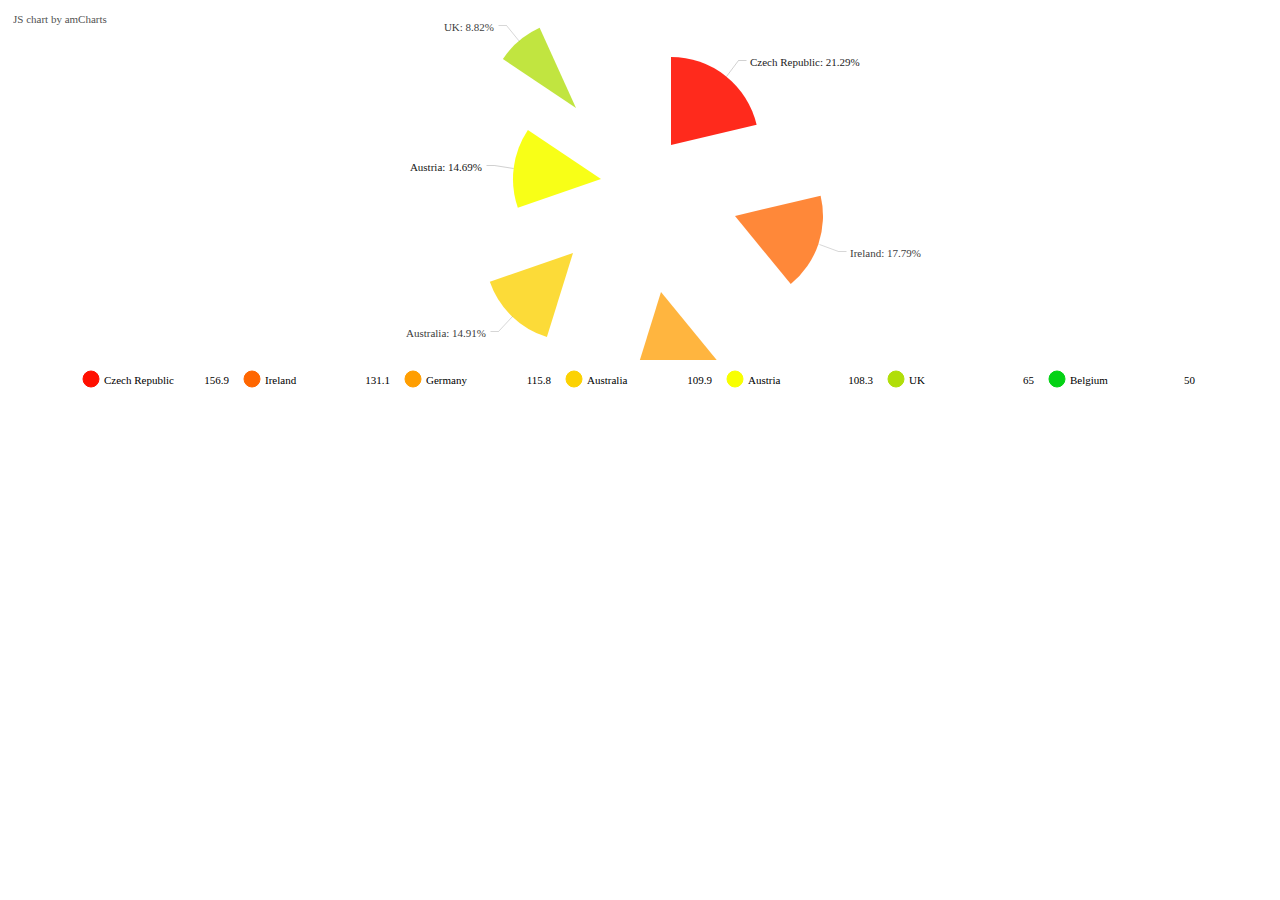
<file: plugins/amcharts/samples/_JSON_pieWithLegend.html>
<!DOCTYPE HTML PUBLIC "-//W3C//DTD HTML 4.01//EN" "http://www.w3.org/TR/html4/strict.dtd">
<html>

    <head>
        <meta http-equiv="Content-Type" content="text/html; charset=utf-8">
        <title>amCharts examples</title>
        <link rel="stylesheet" href="style.css" type="text/css">
        <script src="../amcharts/amcharts.js" type="text/javascript"></script>
        <script src="../amcharts/pie.js" type="text/javascript"></script>

        <script type="text/javascript">

            AmCharts.makeChart("chartdiv", {
                "type": "pie",
                "dataProvider": [{
                    "country": "Czech Republic",
                        "litres": 156.9
                }, {
                    "country": "Ireland",
                        "litres": 131.1
                }, {
                    "country": "Germany",
                        "litres": 115.8
                }, {
                    "country": "Australia",
                        "litres": 109.9
                }, {
                    "country": "Austria",
                        "litres": 108.3
                }, {
                    "country": "UK",
                        "litres": 65
                }, {
                    "country": "Belgium",
                        "litres": 50
                }],
                "titleField": "country",
                "valueField": "litres",
                "balloonText": "[[title]]<br><span style='font-size:14px'><b>[[value]]</b> ([[percents]]%)</span>",
                "legend": {
                    "align": "center",
                    "markerType": "circle"
                }

            });

        </script>
    </head>

    <body>
        <div id="chartdiv" style="width: 100%; height: 400px;"></div>
    </body>

</html>
</file>
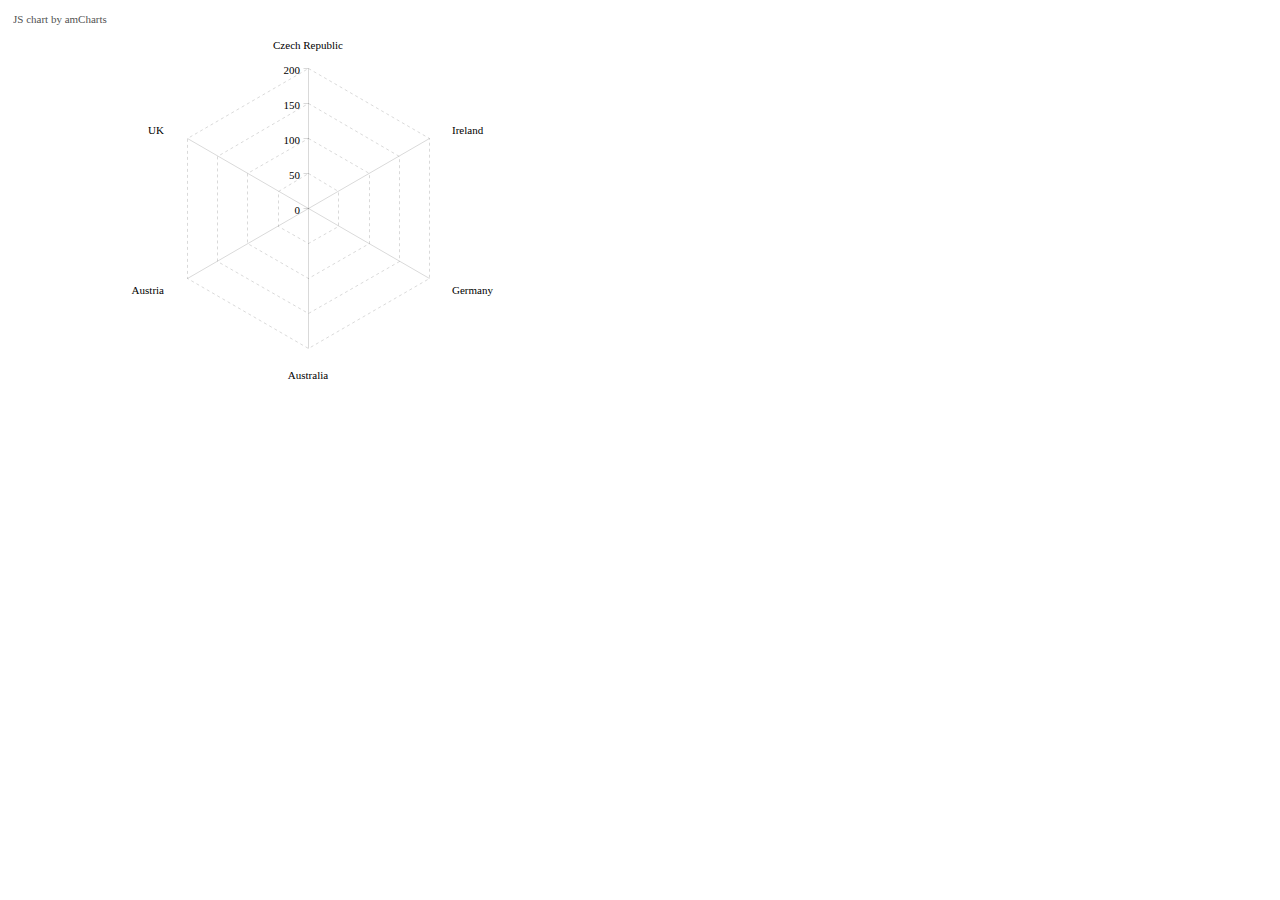
<file: plugins/amcharts/samples/_JSON_radarSimple.html>
<!DOCTYPE HTML PUBLIC "-//W3C//DTD HTML 4.01//EN" "http://www.w3.org/TR/html4/strict.dtd">
<html>
    
    <head>
        <meta http-equiv="Content-Type" content="text/html; charset=utf-8">
        <title>amCharts examples</title>
        <link rel="stylesheet" href="style.css" type="text/css">
        <script src="../amcharts/amcharts.js" type="text/javascript"></script>
        <script src="../amcharts/radar.js" type="text/javascript"></script>

        <script type="text/javascript">
            var chart = AmCharts.makeChart("chartdiv", {
                type: "radar",
                dataProvider: [{
                    "country": "Czech Republic",
                        "litres": 156.9
                }, {
                    "country": "Ireland",
                        "litres": 131.1
                }, {
                    "country": "Germany",
                        "litres": 115.8
                }, {
                    "country": "Australia",
                        "litres": 109.9
                }, {
                    "country": "Austria",
                        "litres": 108.3
                }, {
                    "country": "UK",
                        "litres": 99
                }],
            
            
                categoryField: "country",
                startDuration: 2,
            
            
                valueAxes: [{
                    axisAlpha: 0.15,
                    minimum: 0,
                    dashLength: 3,
                    axisTitleOffset: 20,
                    gridCount: 5
                }],
            
                graphs: [{
            
                    valueField: "litres",
            
                    bullet: "round",
                    balloonText: "[[value]] litres of beer per year"
                }]
            
            });
        </script>
    </head>
    
    <body>
        <div id="chartdiv" style="width:600px; height:400px;"></div>
    </body>

</html>
</file>
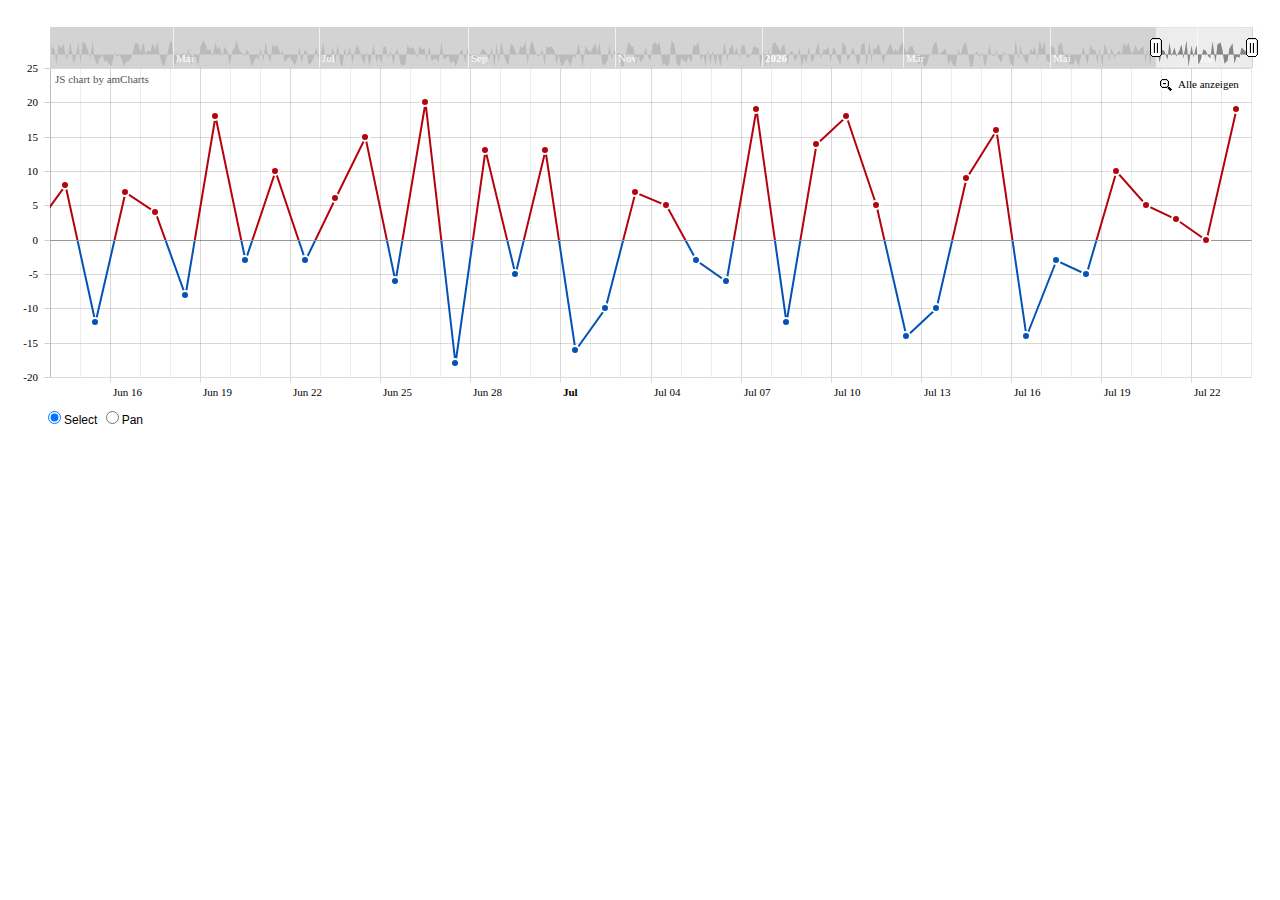
<file: plugins/amcharts/samples/_JSON_usingDifferentLanguage.html>
<!DOCTYPE HTML PUBLIC "-//W3C//DTD HTML 4.01//EN" "http://www.w3.org/TR/html4/strict.dtd">
<html>

    <head>
        <meta http-equiv="Content-Type" content="text/html; charset=utf-8">
        <title>amCharts examples</title>
        <link rel="stylesheet" href="style.css" type="text/css">
        <script src="../amcharts/amcharts.js" type="text/javascript"></script>
        <script src="../amcharts/serial.js" type="text/javascript"></script>
        <script src="../amcharts/lang/de.js" type="text/javascript"></script>

        <script type="text/javascript">

            var chartData = [];
            generateChartData();

            var chart = AmCharts.makeChart("chartdiv", {
                type: "serial",
                
                // setting language to German
                language: "de",
                
                pathToImages: "../amcharts/images/",
                dataProvider: chartData,
                categoryField: "date",
                categoryAxis: {
                    parseDates: true,
                    gridAlpha: 0.15,
                    minorGridEnabled: true,
                    axisColor: "#DADADA"
                },
                valueAxes: [{
                    axisAlpha: 0.2,
                    id: "v1"
                }],
                graphs: [{
                    title: "red line",
                    id: "g1",
                    valueAxis: "v1",
                    valueField: "visits",
                    bullet: "round",
                    bulletBorderColor: "#FFFFFF",
                    bulletBorderAlpha: 1,
                    lineThickness: 2,
                    lineColor: "#b5030d",
                    negativeLineColor: "#0352b5",
                    balloonText: "[[category]]<br><b><span style='font-size:14px;'>value: [[value]]</span></b>"
                }],
                chartCursor: {
                    fullWidth:true,
                    cursorAlpha:0.1
                },
                chartScrollbar: {
                    scrollbarHeight: 40,
                    color: "#FFFFFF",
                    autoGridCount: true,
                    graph: "g1"
                }
            });

            chart.addListener("dataUpdated", zoomChart);


            // generate some random data, quite different range
            function generateChartData() {
                var firstDate = new Date();
                firstDate.setDate(firstDate.getDate() - 500);

                for (var i = 0; i < 500; i++) {
                    // we create date objects here. In your data, you can have date strings
                    // and then set format of your dates using chart.dataDateFormat property,
                    // however when possible, use date objects, as this will speed up chart rendering.
                    var newDate = new Date(firstDate);
                    newDate.setDate(newDate.getDate() + i);

                    var visits = Math.round(Math.random() * 40) - 20;

                    chartData.push({
                        date: newDate,
                        visits: visits
                    });
                }
            }

            // this method is called when chart is first inited as we listen for "dataUpdated" event
            function zoomChart() {
                // different zoom methods can be used - zoomToIndexes, zoomToDates, zoomToCategoryValues
                chart.zoomToIndexes(chartData.length - 40, chartData.length - 1);
            }

            // changes cursor mode from pan to select
            function setPanSelect() {
                var chartCursor = chart.chartCursor;

                if (document.getElementById("rb1").checked) {
                    chartCursor.pan = false;
                    chartCursor.zoomable = true;

                } else {
                    chartCursor.pan = true;
                }
                chart.validateNow();
            }
        </script>
    </head>

    <body>
        <div id="chartdiv" style="width: 100%; height: 400px;"></div>
        <div style="margin-left:35px;">
            <input type="radio" checked="true" name="group" id="rb1" onclick="setPanSelect()">Select
            <input type="radio" name="group" id="rb2" onclick="setPanSelect()">Pan
		</div>
    </body>

</html>
</file>
<file: css/style.css>
body, ul {
	margin: 0;
	padding: 0;
}

li {
	list-style-type: none;
}

header {
	width: 1000px;
	height: 100px;
	padding: 10px;
	margin: 0 auto;
}

.header-wrapper {
	border-top: 10px solid black;
	width: 100%;
	background-color: purple;
	-webkit-box-shadow: 0px 3px 6px 5px rgba(51, 50, 50, 0.71);
	-moz-box-shadow:    0px 3px 6px 5px rgba(51, 50, 50, 0.71);
	box-shadow:         0px 3px 6px 5px rgba(51, 50, 50, 0.71);
}

#header-logo {
	float: left;
}

nav {
	width: 100%;
	margin-top: 30px;
}

nav > ul > li {
	float: right;
	margin-right: 20px;
}

nav > ul > li:first-child { 
	margin-right: 0px;
}


nav > ul > li > a {
	display: block;
	font: bold 25px Arial, sans-serif;
	color: white;
	padding: 10px;
	text-decoration: none;
    border-radius: 5px;
    -webkit-transition: background 0.5s ease;
}

nav > ul > li > a:hover {
	background-color: orange;
}

.clear-both {
	clear: both;
}

#main-wrapper {

}

#main {
	padding: 10px;
	width: 1280px;
	margin: 0 auto 0 auto;
}

#main h1,h3 {
	text-align: center;
}

#charts {
	margin: 0 auto;
	width: 95%;
}

.chart-area {
	display: inline-block;
	margin-right: 25px;
	margin-bottom: 20px;
	padding: 5px;
	-webkit-box-shadow: 0px 0px 5px 0px rgba(50, 50, 50, 0.35);
	-moz-box-shadow:    0px 0px 5px 0px rgba(50, 50, 50, 0.35);
	box-shadow:         0px 0px 5px 0px rgba(50, 50, 50, 0.35);
}

.chart-area.right-margin-zero {
	margin-right: 0;
}

.chart-area h3 {
	padding: 0;
	margin: 5px;
	font: italic 14px Arial sans-serif;
}

.form-area {
	margin: 10px 20px;
}

.form-area fieldset {
	font: 25px Arial sans-serif;
	border: 1px solid lightgray;
	border-radius: 5px;
}

.form-area .form-item .description, input {
	font: 20px Arial sans-serif;
}

.form-area .form-item {
	margin-bottom: 15px;
}

.form-area .form-item:last-child {
	margin-bottom: 0px;
}

#footer-wrapper {
	background-color: gray;
	width: 100%;
	-webkit-box-shadow: 0px 0px 8px 3px rgba(51, 50, 50, 0.71);
	-moz-box-shadow:    0px 0px 8px 3px rgba(51, 50, 50, 0.71);
	box-shadow:         0px 0px 8px 3px rgba(51, 50, 50, 0.71);
}

footer {
	text-align: center;
	color: white;
	width: 1000px;
	margin: 0 auto;
	padding: 20px 0;
	font: 18px Arial sans-serif;
}

.build-btn-container {
	margin: 20px 0 10px 0;
}

a.button {
	font: 18px Arial, sans-serif;
	color: white;
	background-color: purple;
	padding: 10px;
	text-decoration: none;
    border-radius: 5px;
    -webkit-transition: background 0.5s ease;
}

a.button:hover {
	background-color: orange;
}

.oY, .oX {
	font: italic 14px Arial sans-serif;
}

.oX {
	text-align: right;
}

#dependencies-container {
	width: 90%;
	margin: 10px auto 30px auto;
}

table {
	width: 100%;
	table-layout:fixed;
}

table td {
	padding: 5px;
	text-align: center;
	word-wrap:break-word;
}

#UctForm {
	width: 1280px;
	margin: 0 auto;
}

h1 {
	text-align: center;
}
</file>
<file: plugins/amcharts/images/style.css>
@import url(http://fonts.googleapis.com/css?family=Lato:300);

body {
	background-color: #FFFFFF;
	margin-left: 32px;
	margin-top: 20px;
	margin-right: 20px;
	margin-bottom: 20px;
	font-family: "Lato", Arial;
	font-size: 14px;
	line-height:16px;
}

hr{
   border: 1px solid #FFFFFF;
}

a:link{
	color:#0055CC;
}
a:visited{
		color:#990099;
}
a:hover{
		color:#CC0000;
}

th{
	background-color:#FFFFFF;
 	font-weight:bold;
}

td{
	background-color:#ecf7fe;
 	text-align:center;
}
</file>
<file: plugins/amcharts/samples/style.css>
body {
	font-family: Tahoma,Arial,Verdana;
	font-size: 12px;
	color: black;
}

a:link {color: #84c4e2;}
a:visited {color:#84c4e2;}
a:hover {color: #cd82ad;}
a:active {color: #84c4e2;}
</file>
